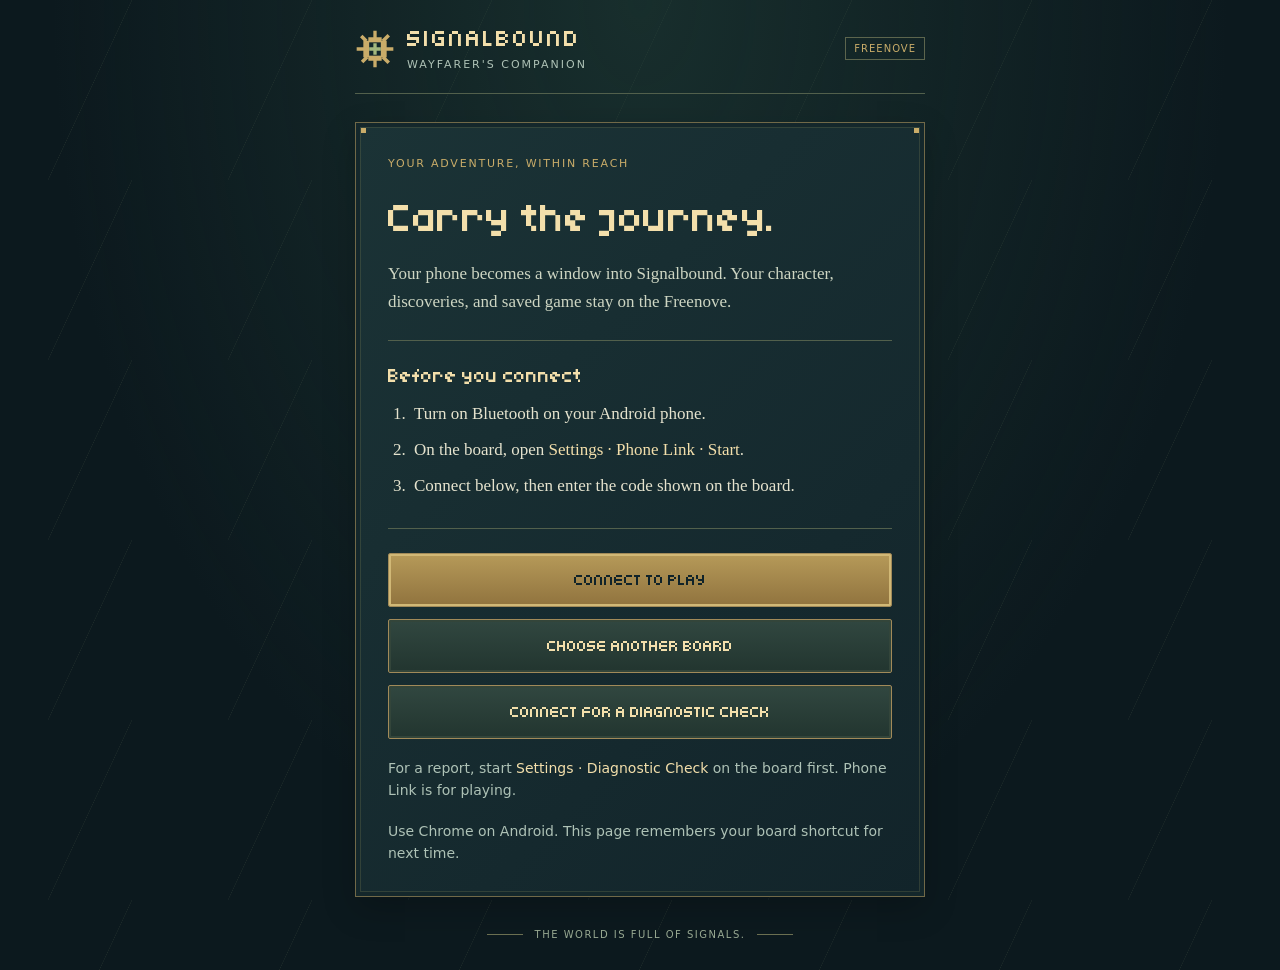
<file: index.html>
<!doctype html>
<html lang="en"><head><meta charset="utf-8">
<meta name="viewport" content="width=device-width,initial-scale=1,viewport-fit=cover">
<meta name="theme-color" content="#102329">
<meta name="description" content="Your Signalbound companion. Play from your Freenove and record a GPS walk from your phone.">
<title>Signalbound · Wayfarer's Companion</title>
<link rel="manifest" href="manifest.json"><link rel="icon" href="icon.svg" type="image/svg+xml"><link rel="stylesheet" href="style.css">
</head><body><div class="app-shell">
<header class="masthead"><img src="assets/sigil.svg" width="40" height="40" alt=""><div><p class="brand">SIGNALBOUND</p><p class="edition">WAYFARER'S COMPANION</p></div><span class="board-tag">FREENOVE</span></header>
<main>
<section class="panel welcome" id="connect" aria-labelledby="welcome-title">
<p class="eyebrow">YOUR ADVENTURE, WITHIN REACH</p><h1 id="welcome-title">Carry the journey.</h1>
<p class="intro">Your phone becomes a window into Signalbound. Your character, discoveries, and saved game stay on the Freenove.</p>
<div class="instructions"><h2>Before you connect</h2><ol><li>Turn on Bluetooth on your Android phone.</li><li>On the board, open <strong>Settings · Phone Link · Start</strong>.</li><li>Connect below, then enter the code shown on the board.</li></ol></div>
<button id="go" class="primary">CONNECT TO PLAY</button><button class="alt" id="choose">CHOOSE ANOTHER BOARD</button>
<button class="alt" id="diagnostic-connect">CONNECT FOR A DIAGNOSTIC CHECK</button>
<p class="footnote">For a report, start <strong>Settings · Diagnostic Check</strong> on the board first. Phone Link is for playing.</p>
<p class="err" id="err1" role="alert"></p><p class="footnote">Use Chrome on Android. This page remembers your board shortcut for next time.</p></section>
<section class="panel pairing hide" id="pair" aria-labelledby="pair-title">
<p class="eyebrow">A LINK BETWEEN WORLDS</p><h1 id="pair-title">Open the connection.</h1>
<label for="code">Enter the six-digit code on your board.</label><input id="code" inputmode="numeric" pattern="[0-9]{6}" maxlength="6" autocomplete="off" aria-describedby="err2" placeholder="· · · · · ·">
<button id="send" class="primary">CONTINUE THE JOURNEY</button><p class="err" id="err2" role="alert"></p><p class="footnote">The code is shown in Phone Link on your Freenove.</p></section>
<section id="play-shell" class="play-layout hide" aria-label="Board screen and walk tools">
<div class="board-view" id="board-view"><div class="screen-frame"><canvas id="screen" width="240" height="320" aria-label="Signalbound board screen"></canvas></div><p class="screen-caption">Your Freenove's live screen · touch to play</p></div>
<details id="gps-tools" class="panel hide"><summary><span id="diagnostic-title">GPS walk diagnostics</span><span class="summary-note">SIGNAL FIELD NOTES</span></summary><div class="diagnostic-body">
<p>See what your GPS receiver hears as you walk. Record a field log to review afterward.</p><p id="gps-report" class="readings" role="status" aria-live="polite">Connect and enter the board's code first.</p>
<p id="system-report" class="readings hide" role="status" aria-live="polite"></p>
<label for="report-notes">What did you notice? <span class="footnote">Optional</span></label><textarea id="report-notes" maxlength="2000" rows="3" placeholder="For example: the screen paused after opening the map."></textarea>
<button id="gps-start" class="primary">START WALK LOG</button><button id="gps-save" class="alt">STOP AND SAVE LOG</button>
<ul class="field-notes"><li>Keep this page open and your phone unlocked.</li><li>The log contains signal readings, without coordinates.</li><li>A Bluetooth interruption does not mean GPS reception was lost.</li></ul>
<p id="link-health" class="footnote" role="status">Connect for live diagnostics. Matching firmware also records Diagnostic Check on the SD card.</p>
<p id="page-version" class="footnote"></p>
<label class="footnote">Recover a board diagnostic log <input id="board-log" type="file" accept=".log,.jsonl,text/plain"></label>
<p class="footnote">Download diagnostic-current.log and diagnostic-previous.log from the board's web file list, or copy them from the SD card. Import either here to recover samples from a Bluetooth interruption. Local logs rotate at roughly 1 MB each.</p>
<p class="footnote">This page does not request your phone's location. A Diagnostic Check also records system health and available crash details. Save the report and send it to ChatGPT; it is not uploaded automatically.</p></div></details></section>
</main><footer><span class="footer-rule"></span><p>THE WORLD IS FULL OF SIGNALS.</p><span class="footer-rule"></span></footer><div id="fps" aria-hidden="true"></div>
</div><script src="app.js"></script></body></html>
</file>
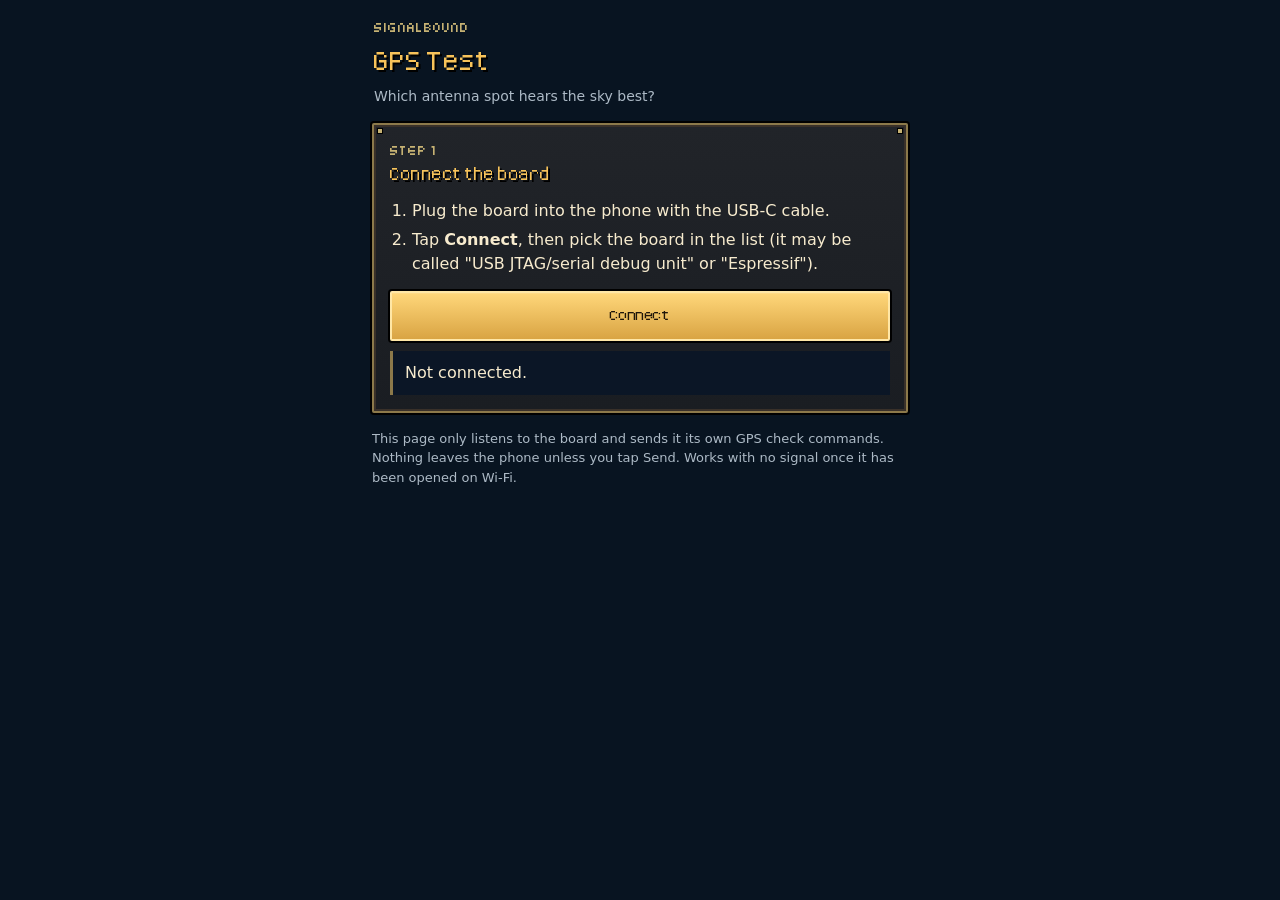
<file: gps/index.html>
<!doctype html>
<html lang="en">
<head>
<meta charset="utf-8">
<meta name="viewport" content="width=device-width, initial-scale=1, viewport-fit=cover">
<meta name="theme-color" content="#081421">
<title>Signalbound GPS Test</title>
<link rel="manifest" href="manifest.json">
<link rel="icon" href="art/icon-192.png">
<link rel="stylesheet" href="sb-theme.css">
<style>
body { padding: 12px 12px calc(20px + env(safe-area-inset-bottom)); max-width: 560px; margin: 0 auto; }
button { width: 100%; margin-top: 10px; }
.row { display: flex; gap: 10px; } .row > * { flex: 1; }
label.field { display: block; } label.field input { width: 100%; margin-top: 4px; }
ol { margin: 6px 0 0; padding-left: 22px; } li { margin: 5px 0; }
.clock { font-family: var(--pixel); font-size: 72px; line-height: 1; text-align: center; color: var(--gold); text-shadow: 3px 3px 0 #000; margin: 8px 0 2px; }
.sat { display: grid; grid-template-columns: 70px 30px 1fr 26px; gap: 8px; align-items: center; font-size: 14px; margin: 3px 0; font-variant-numeric: tabular-nums; }
.sat span:first-child { font-family: var(--mini); font-size: 12px; color: var(--dim); }
#sky { display: block; width: 100%; max-width: 300px; margin: 0 auto; }
td.best { color: var(--good); font-weight: 700; }
.verdict-big { font-family: var(--pixel); font-size: 26px; color: var(--good); line-height: 1.1; }
.log { max-height: 240px; margin-top: 10px; }
.logbar { display: flex; gap: 8px; margin-top: 8px; } .logbar button { margin: 0; }
footer { color: var(--dim); font-size: 13px; margin-top: 6px; }
</style>
</head>
<body>
<header style="margin: 6px 2px 16px">
  <div class="eyebrow">Signalbound</div>
  <h1>GPS Test</h1>
  <p class="dim" style="margin:4px 0 0">Which antenna spot hears the sky best?</p>
</header>

<section class="win" id="connectWin">
  <div class="eyebrow">Step 1</div>
  <h2>Connect the board</h2>
  <ol>
    <li>Plug the board into the phone with the USB-C cable.</li>
    <li>Tap <b>Connect</b>, then pick the board in the list (it may be called "USB JTAG/serial debug unit" or "Espressif").</li>
  </ol>
  <button class="main" id="conBtn">Connect</button>
  <div class="say" id="conSay">Not connected.</div>
</section>

<section class="win hidden" id="liveWin">
  <div class="eyebrow">Right now</div>
  <h2>What the GPS hears</h2>
  <div class="tiles">
    <div class="tile"><div class="k">Fix</div><div class="v" id="tFix">-</div></div>
    <div class="tile"><div class="k">In view</div><div class="v" id="tView">-</div></div>
    <div class="tile"><div class="k">Heard</div><div class="v" id="tHeard">-</div></div>
    <div class="tile"><div class="k">Strong</div><div class="v" id="tStrong">-</div></div>
    <div class="tile"><div class="k">Used</div><div class="v" id="tUsed">-</div></div>
    <div class="tile"><div class="k">Best</div><div class="v" id="tBest">-</div></div>
  </div>
  <div class="say" id="verdict">Waiting for the GPS.</div>
</section>

<section class="win hidden" id="testWin">
  <div class="eyebrow" id="stepEyebrow">Step 2</div>
  <h2 id="stepTitle">The test</h2>
  <div id="stepBody"></div>
  <div class="clock hidden" id="clock"></div>
  <div class="dim hidden" id="clockNote" style="text-align:center"></div>
  <button class="main" id="stepBtn">Start</button>
  <button id="skipBtn" class="hidden">End this part now</button>
</section>

<section class="win hidden" id="resultWin">
  <div class="eyebrow">The verdict</div>
  <h2>Results</h2>
  <div id="resultBody"></div>
  <button class="main" id="shareBtn">Send the results</button>
  <button id="saveBtn">Save the results to the phone</button>
  <button id="againBtn">Start a new test</button>
</section>

<section class="win hidden" id="skyWin">
  <div class="eyebrow">Overhead</div>
  <h2>The sky</h2>
  <svg id="sky" viewBox="-112 -112 224 224" role="img" aria-label="Where each satellite is"></svg>
  <p class="dim">The center is straight up, the edge is the horizon, north at the top (as the GPS sees it). Green: strong. Orange: weak. Grey: listed, not heard.</p>
  <div id="sats"></div>
</section>

<section class="win hidden" id="logWin">
  <details id="logDetails"><summary>Board messages</summary>
    <div class="log" id="log"></div>
  </details>
  <div class="logbar">
    <button class="small" id="logSaveBtn">Save as .log</button>
    <button class="small" id="logShareBtn">Send .log</button>
  </div>
  <p class="dim" id="logCount">Everything the board says while connected is kept until you start a new test.</p>
</section>

<footer>This page only listens to the board and sends it its own GPS check commands. Nothing leaves the phone unless you tap Send. Works with no signal once it has been opened on Wi-Fi.</footer>

<script type="module" src="app.js"></script>
</body>
</html>
</file>
<file: style.css>
@font-face{font-family:Signalbound;src:url(assets/game.ttf) format('truetype');font-display:swap}
textarea{width:100%;resize:vertical;min-height:100px;padding:12px;background:#0c2025;color:#e5e3ce;border:1px solid #839172;font:16px/1.6 Georgia,serif;border-radius:2px}textarea:focus-visible{outline:2px solid #f3d48d;outline-offset:3px}.play-layout.diagnostic-only{grid-template-columns:minmax(0,600px)}
:root{color-scheme:dark;--bg:#0c191e;--ink:#e5e3ce;--dim:#aec2b6;--gold:#c9ac69;--light:#f3dfab;--edge:#716948;--bad:#efb2a1}
*{box-sizing:border-box}html{min-height:100%;background:var(--bg)}body{margin:0;min-height:100svh;color:var(--ink);font:17px/1.65 Georgia,serif;background:radial-gradient(ellipse at 50% 0,#25463d77,transparent 65%),linear-gradient(115deg,transparent 49.8%,#8b9b7122 50%,transparent 50.2%) 0 0/180px 180px,var(--bg)}
.app-shell{width:min(100%,1040px);margin:auto;padding:24px max(20px,env(safe-area-inset-right)) 16px max(20px,env(safe-area-inset-left))}.masthead{display:flex;align-items:center;gap:12px;max-width:570px;margin:0 auto 28px;padding-bottom:20px;border-bottom:1px solid #52604c}.masthead img{flex-shrink:0}.brand{font:23px/1.2 Signalbound,Georgia,serif;letter-spacing:2px;color:var(--light);margin:0}.edition{font:11px/1.5 system-ui,sans-serif;letter-spacing:2px;color:var(--dim);margin:5px 0 0}.board-tag{margin-left:auto;font:10px system-ui,sans-serif;letter-spacing:1px;color:var(--gold);border:1px solid #5c654d;padding:5px 8px}
.panel{background:linear-gradient(135deg,#1b3336,#12242a);border:1px solid var(--edge);box-shadow:inset 0 0 0 4px #14272b,inset 0 0 0 5px #69714b55,0 12px 32px #0003;position:relative;padding:32px}.panel:before,.panel:after{content:'';position:absolute;top:5px;width:5px;height:5px;background:var(--gold);left:5px}.panel:after{left:auto;right:5px}.welcome,.pairing{max-width:570px;margin:auto}.eyebrow{font:11px/1.6 system-ui,sans-serif;letter-spacing:1.8px;color:var(--gold);margin:0 0 16px}h1,h2,button,summary{font-family:Signalbound,Georgia,serif;font-weight:normal}h1{font-size:clamp(30px,7vw,41px);line-height:1.3;letter-spacing:-.4px;color:var(--light);margin:0 0 18px;text-wrap:balance}h2{font-size:19px;line-height:1.5;color:var(--light);margin:0 0 10px}p{margin:0 0 18px}.intro{color:#ced6c3}.instructions{border-top:1px solid #52604c;border-bottom:1px solid #52604c;padding:20px 0;margin:24px 0}ol{padding-left:22px;margin:0}li{padding-left:4px;margin:8px 0}strong{font-weight:normal;color:var(--light)}
button{display:flex;align-items:center;justify-content:center;width:100%;min-height:54px;padding:13px 16px;border:1px solid #a18a59;box-shadow:inset 0 0 0 2px #33453a;background:linear-gradient(#314740,#22352f);color:var(--light);font-size:16px;line-height:1.6;border-radius:2px;cursor:pointer;margin:12px 0 0;white-space:normal;overflow-wrap:anywhere;touch-action:manipulation}button.primary{background:linear-gradient(#b69a59,#90733e);box-shadow:inset 0 0 0 2px #d1b876;color:#102329}button:hover{border-color:#f1d694;filter:brightness(1.12)}button:disabled{opacity:.5;cursor:not-allowed}button:focus-visible,input:focus-visible,summary:focus-visible{outline:2px solid #f3d48d;outline-offset:4px}label{display:block;margin:20px 0 10px;color:var(--dim)}input{display:block;width:100%;min-height:64px;border:1px solid #839172;background:#0c2025;color:var(--light);padding:14px 8px;font:26px/1.3 ui-monospace,monospace;text-align:center;letter-spacing:7px;border-radius:2px}input::placeholder{color:#839883;letter-spacing:1px}.err{color:var(--bad);font:15px/1.5 system-ui,sans-serif;overflow-wrap:anywhere;margin:12px 0}.err:empty{display:none}.footnote{color:var(--dim);font:14px/1.6 system-ui,sans-serif;margin:18px 0 0}
.play-layout{display:grid;grid-template-columns:minmax(0,420px) minmax(0,390px);justify-content:center;align-items:start;gap:28px}.board-view{min-width:0}.screen-frame{padding:7px;background:#0b181c;border:1px solid var(--gold);box-shadow:0 0 0 3px #1d3334;max-width:420px;margin:auto}#screen{display:none;touch-action:none;image-rendering:pixelated;background:#000;width:100%;height:auto;aspect-ratio:3/4}.screen-caption{font:13px/1.5 system-ui,sans-serif;color:var(--dim);text-align:center;margin:14px 0 0}#gps-tools{min-width:0;padding:0}summary{cursor:pointer;list-style:none;color:var(--light);font-size:19px;line-height:1.5;padding:20px 24px;min-height:64px}summary::-webkit-details-marker{display:none}summary:after{content:'+';position:absolute;right:20px;top:20px;color:var(--gold)}details[open]>summary:after{content:'−'}.summary-note{display:block;color:var(--gold);font:10px/1.5 system-ui,sans-serif;letter-spacing:1.5px;margin-top:4px}.diagnostic-body{padding:0 24px 24px;font:16px/1.65 Georgia,serif}.readings{white-space:pre-line;font:14px/1.8 system-ui,sans-serif;background:#0d2025;border-left:2px solid var(--gold);padding:16px;overflow-wrap:anywhere;color:#d6e0cf}.field-notes{padding-left:18px;color:var(--dim);font:14px/1.65 system-ui,sans-serif;margin:22px 0 0}
footer{display:flex;align-items:center;justify-content:center;gap:12px;margin:30px auto 0;max-width:570px}footer p{font:10px/1.5 system-ui,sans-serif;letter-spacing:1.5px;color:#9aab94;margin:0}.footer-rule{width:36px;height:1px;background:#6c7052}#fps{font:11px/1.5 system-ui,sans-serif;color:#a6b8ab;text-align:center;margin-top:12px}.hide{display:none!important}@media(max-width:760px){.play-layout{grid-template-columns:minmax(0,420px);gap:22px}.app-shell{padding-top:18px}.masthead{margin-bottom:22px}.panel{padding:26px}.board-tag{display:none}}@media(max-width:360px){.app-shell{padding-left:14px;padding-right:14px}.brand{font-size:20px}.edition{font-size:9px;letter-spacing:1.5px}.panel{padding:22px}button{font-size:14px}.eyebrow{font-size:10px}.diagnostic-body{padding:0 18px 22px}}@media(prefers-reduced-motion:reduce){*{scroll-behavior:auto!important}}

input[type="file"]{min-height:52px;padding:10px;font:14px/1.5 system-ui,sans-serif;text-align:left;letter-spacing:0;overflow:hidden}input[type="file"]::file-selector-button{border:1px solid #a18a59;background:#243a33;color:var(--light);padding:9px 12px;margin-right:10px;font:inherit;cursor:pointer}
</file>
<file: gps/sb-theme.css>
/* Signalbound's look for its PC and phone pages: the board's current
   screens (deep navy, charcoal panels in brass frames, warm wood buttons,
   cream text, gold titles, Kenney pixel fonts). Copied beside each page by
   tools/web_art/make_web_art.py: edit it there, not the copies. */
@font-face { font-family: "SB Pixel"; src: url(fonts/KenneyPixel.ttf) format("truetype"); font-display: swap; }
@font-face { font-family: "SB Mini"; src: url(fonts/KenneyMini.ttf) format("truetype"); font-display: swap; }
:root {
  --page: #081421; --page2: #0d1b2c; --panel: #212429; --panel2: #1a1d22; --inner: #393029;
  --edge: #8c794a; --edge-hi: #c6b273; --btn: #423831; --btn-hi: #574a3d; --wood: #423010;
  --ink: #f7ebce; --dim: #adbac6; --gold: #f7c35a; --good: #5ae37b; --blue: #5ab6ff; --bad: #ff7a64; --warn: #f7a35a;
  --weak: #5a6a86;
  --pixel: "SB Pixel", "SB Mini", monospace; --mini: "SB Mini", "SB Pixel", monospace;
  --text: system-ui, "Segoe UI", Roboto, sans-serif; --mono: ui-monospace, "Cascadia Mono", Consolas, monospace;
  color-scheme: dark;
}
* { box-sizing: border-box; }
html { background: var(--page); }
body { margin: 0; background: var(--page); color: var(--ink); font: 16px/1.5 var(--text); }
a { color: var(--gold); text-underline-offset: 3px; }
h1, h2, h3 { font-family: var(--pixel); font-weight: normal; color: var(--gold); letter-spacing: .02em; line-height: 1.1; }
h1 { font-size: 40px; margin: 0; text-shadow: 2px 2px 0 #000; }
h2 { font-size: 26px; margin: 0 0 10px; text-shadow: 2px 2px 0 #000; }
h3 { font-size: 20px; margin: 0 0 6px; color: var(--ink); }
.eyebrow, .label { font-family: var(--mini); font-size: 13px; letter-spacing: .08em; text-transform: uppercase; color: var(--edge-hi); }

/* A framed panel, like the board's windows: black outline, brass frame,
   a dark inner bevel, brass studs in the top corners. */
.win { position: relative; background: linear-gradient(180deg, var(--panel), var(--panel2)); border: 2px solid var(--edge);
  box-shadow: 0 0 0 2px #000, inset 0 0 0 2px var(--inner); border-radius: 2px; padding: 16px; margin: 0 0 16px; }
.win::before, .win::after { content: ""; position: absolute; top: 4px; left: 4px; width: 4px; height: 4px; background: var(--edge-hi); box-shadow: 0 0 0 1px #000; }
.win::after { left: auto; right: 4px; }

/* The scene at the top of a page: the pixel art, a title over it. */
.hero { position: relative; border: 2px solid var(--edge); box-shadow: 0 0 0 2px #000; margin: 0 0 16px; overflow: hidden; background: #000; }
.hero img { display: block; width: 100%; height: auto; image-rendering: pixelated; }
.hero .over { position: absolute; left: 0; right: 0; bottom: 0; padding: 26px 16px 12px; background: linear-gradient(transparent, rgba(5, 10, 22, .92)); }
.hero .over p { margin: 4px 0 0; color: var(--ink); font-size: 15px; text-shadow: 1px 1px 0 #000; }

/* Buttons: warm wood in a brass frame; the main one is gold. */
button, .button { font-family: var(--pixel); font-size: 22px; line-height: 1; letter-spacing: .03em; color: var(--ink);
  background: linear-gradient(180deg, var(--btn-hi), var(--btn)); border: 2px solid var(--edge); border-radius: 2px;
  box-shadow: 0 0 0 2px #000, inset 0 1px 0 rgba(255, 255, 255, .08); padding: 11px 16px 13px; cursor: pointer; text-decoration: none;
  display: inline-flex; align-items: center; justify-content: center; gap: 8px; }
button:hover, .button:hover { border-color: var(--edge-hi); }
button:active { transform: translateY(1px); }
button.main, .button.main { background: linear-gradient(180deg, #ffd77a, #d9a443); color: #20160a; border-color: #ffe7a6; text-shadow: none; }
button:disabled { opacity: .4; cursor: default; }
button.small { font-size: 18px; padding: 7px 10px 9px; }
button:focus-visible, a:focus-visible, input:focus-visible, select:focus-visible, summary:focus-visible { outline: 2px solid var(--gold); outline-offset: 3px; }

input[type=text], input:not([type]), select, textarea { font: 16px var(--text); color: var(--ink); background: #0b1626; border: 2px solid var(--inner);
  box-shadow: 0 0 0 1px var(--edge); border-radius: 2px; padding: 9px 10px; min-width: 0; }
input[type=checkbox] { accent-color: var(--gold); width: 18px; height: 18px; }
progress { width: 100%; height: 12px; accent-color: var(--gold); }

/* Status lines and meters. */
.say { margin-top: 10px; padding: 10px 12px; background: #0b1626; border-left: 3px solid var(--edge); }
.say.good { border-color: var(--good); } .say.warn { border-color: var(--warn); } .say.bad { border-color: var(--bad); }
.good { color: var(--good); } .warn { color: var(--warn); } .bad { color: var(--bad); }
.dim { color: var(--dim); font-size: 14px; }
.tiles { display: grid; grid-template-columns: repeat(3, 1fr); gap: 8px; }
.tile { background: #0b1626; border: 1px solid var(--inner); padding: 6px 8px 8px; }
.tile .k { font-family: var(--mini); font-size: 12px; letter-spacing: .06em; text-transform: uppercase; color: var(--dim); }
.tile .v { font-family: var(--pixel); font-size: 34px; line-height: 1; color: var(--ink); }
.tile .v.good { color: var(--good); } .tile .v.warn { color: var(--warn); } .tile .v.bad { color: var(--bad); }
.meter { height: 10px; background: #0b1626; border: 1px solid #000; box-shadow: 0 0 0 1px var(--inner); }
.meter > i { display: block; height: 100%; background: var(--weak); }
.meter > i.good { background: var(--good); } .meter > i.warn { background: var(--warn); }

pre, .log { font: 12px/1.45 var(--mono); color: #c9d4c4; background: #050b14; border: 1px solid var(--inner); padding: 8px; white-space: pre-wrap; word-break: break-all; overflow: auto; }
details summary { cursor: pointer; font-family: var(--pixel); font-size: 20px; color: var(--gold); }
table { width: 100%; border-collapse: collapse; font-variant-numeric: tabular-nums; }
th, td { padding: 6px 4px; text-align: left; border-bottom: 1px solid var(--inner); }
th { font-family: var(--mini); font-weight: normal; font-size: 12px; letter-spacing: .06em; text-transform: uppercase; color: var(--dim); }
.hidden { display: none !important; }
@media (prefers-reduced-motion: reduce) { * { scroll-behavior: auto; } }
</file>
